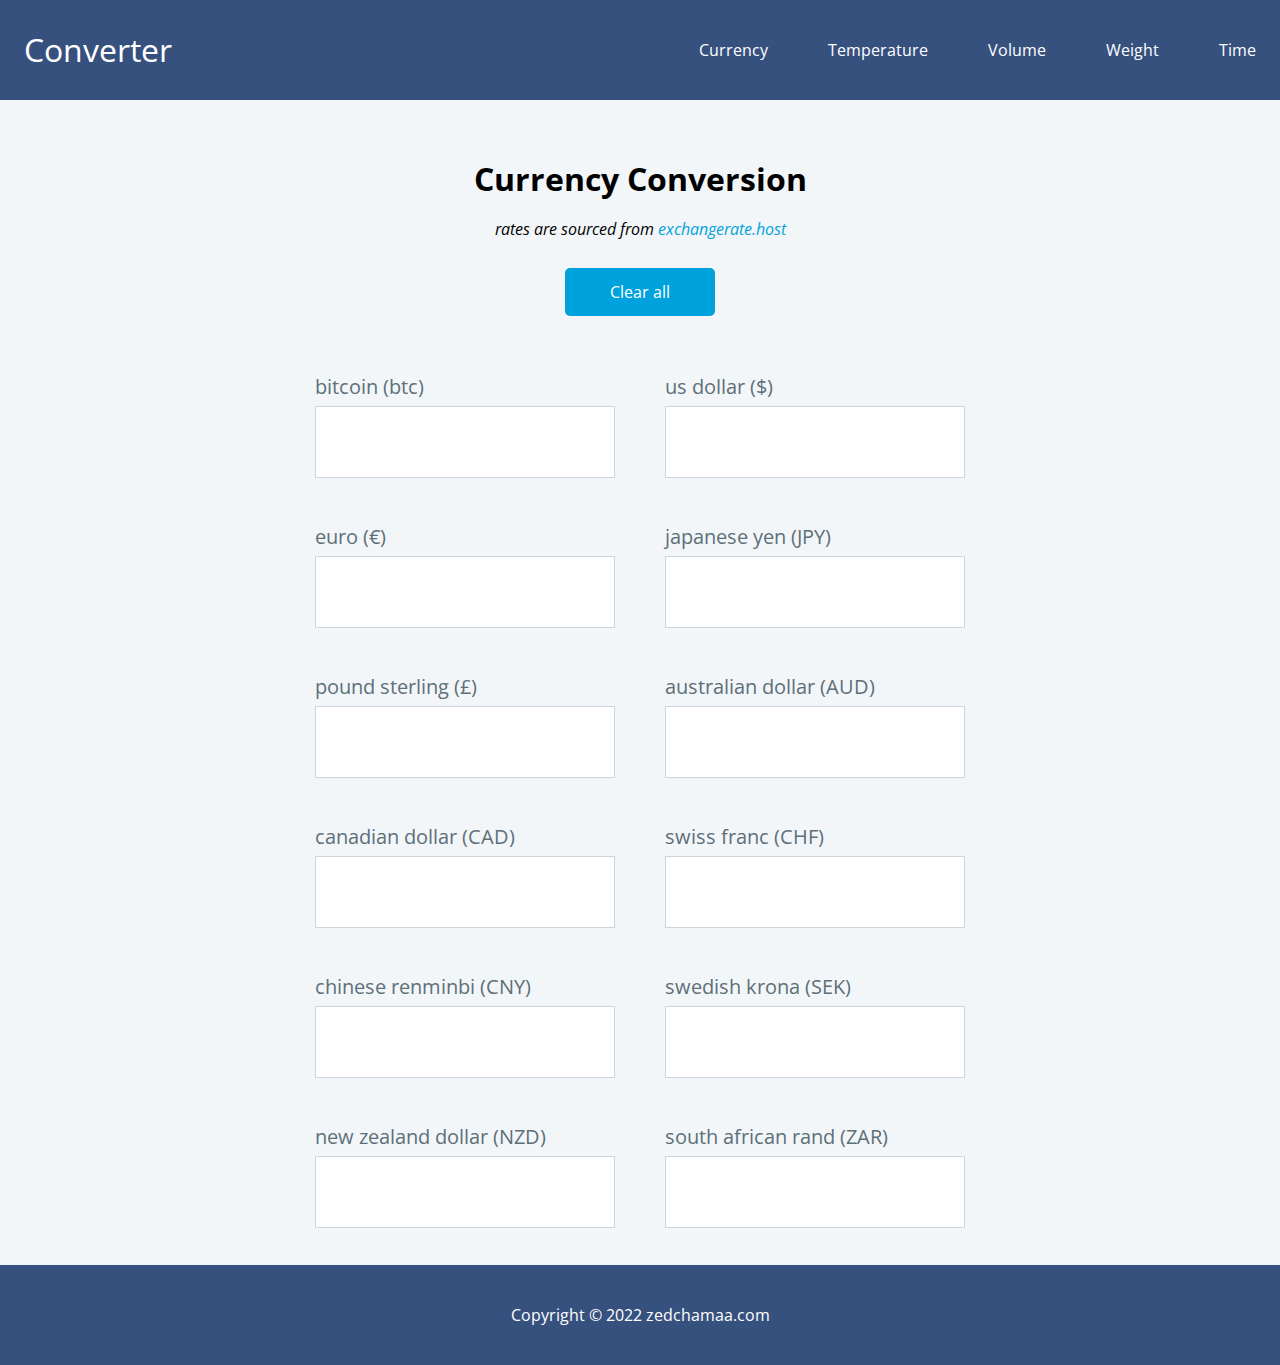
<file: index.html>
<!DOCTYPE html>
<html lang="en">
  <head>
    <meta charset="UTF-8" />
    <meta http-equiv="X-UA-Compatible" content="IE=edge" />
    <meta name="viewport" content="width=device-width, initial-scale=1.0" />
    <meta
      name="description"
      content="Use this unit converter to convert popular currencies, temperature, volume, weight and time."
    />
    <meta
      name="keywords"
      content="currency converter, currency calculator, currency conversion"
    />
    <link rel="icon" type="image/x-icon" href="/assets/icons/favicon.ico" />
    <link rel="stylesheet" href="/css/normalize.css" />
    <link rel="stylesheet" href="/css/style.css" />
    <link rel="preconnect" href="https://fonts.googleapis.com" />
    <link rel="preconnect" href="https://fonts.gstatic.com" crossorigin />
    <link
      href="https://fonts.googleapis.com/css2?family=Open+Sans:wght@400;700&display=swap"
      rel="stylesheet"
    />
    <script src="/javascripts/script.js" defer></script>
    <script src="/javascripts/currency.js" defer></script>
    <!-- Google Tag Manager -->
    <script>
      (function (w, d, s, l, i) {
        w[l] = w[l] || [];
        w[l].push({ "gtm.start": new Date().getTime(), event: "gtm.js" });
        var f = d.getElementsByTagName(s)[0],
          j = d.createElement(s),
          dl = l != "dataLayer" ? "&l=" + l : "";
        j.async = true;
        j.src = "https://www.googletagmanager.com/gtm.js?id=" + i + dl;
        f.parentNode.insertBefore(j, f);
      })(window, document, "script", "dataLayer", "GTM-T3T67Z2");
    </script>
    <!-- End Google Tag Manager -->
    <title>Unit Converter - Currency</title>
  </head>
  <body>
    <!-- Google Tag Manager (noscript) -->
    <noscript
      ><iframe
        src="https://www.googletagmanager.com/ns.html?id=GTM-T3T67Z2"
        height="0"
        width="0"
        style="display: none; visibility: hidden"
      ></iframe
    ></noscript>
    <!-- End Google Tag Manager (noscript) -->
    <div class="container">
      <header class="header">
        <nav class="navbar">
          <a class="nav-branding" href="/index.html">Converter</a>
          <ul class="nav-menu">
            <li class="nav-item">
              <a href="/index.html" class="nav-link">Currency</a>
            </li>
            <li class="nav-item">
              <a href="/temperature.html" class="nav-link">Temperature</a>
            </li>
            <li class="nav-item">
              <a href="/volume.html" class="nav-link">Volume</a>
            </li>
            <li class="nav-item">
              <a href="/weight.html" class="nav-link">Weight</a>
            </li>
            <li class="nav-item">
              <a href="/time.html" class="nav-link">Time</a>
            </li>
          </ul>
          <div class="hamburger">
            <span class="bar"></span>
            <span class="bar"></span>
            <span class="bar"></span>
          </div>
        </nav>
      </header>
      <main class="main">
        <div class="converter-container">
          <div class="page-heading">
            <h1>Currency Conversion</h1>
            <p class="notice">
              rates are sourced from
              <a target="_blank" href="https://exchangerate.host/#/"
                >exchangerate.host</a
              >
            </p>
            <div class="clear-button">
              <button class="clear-all">Clear all</button>
            </div>
          </div>
          <div class="box">
            <label for="btc">bitcoin (btc)</label><br />
            <input
              class="form-control"
              min="0"
              max="15"
              type="number"
              id="btc"
              name="btc"
              value=""
            />
          </div>
          <div class="box">
            <label for="usd">us dollar ($)</label><br />
            <input
              class="form-control"
              min="0"
              max="15"
              type="number"
              id="usd"
              name="usd"
              value=""
            />
          </div>
          <div class="box">
            <label for="eur">euro (€)</label><br />
            <input
              class="form-control"
              min="0"
              max="15"
              type="number"
              id="eur"
              name="eur"
              value=""
            />
          </div>
          <div class="box">
            <label for="jpy">japanese yen (JPY)</label><br />
            <input
              class="form-control"
              min="0"
              max="15"
              type="number"
              id="jpy"
              name="jpy"
              value=""
            />
          </div>
          <div class="box">
            <label for="gbp">pound sterling (£)</label><br />
            <input
              class="form-control"
              min="0"
              max="15"
              type="number"
              id="gbp"
              name="gbp"
              value=""
            />
          </div>
          <div class="box">
            <label for="aud">australian dollar (AUD)</label><br />
            <input
              class="form-control"
              min="0"
              max="15"
              type="number"
              id="aud"
              name="aud"
              value=""
            />
          </div>
          <div class="box">
            <label for="cad">canadian dollar (CAD)</label><br />
            <input
              class="form-control"
              min="0"
              max="15"
              type="number"
              id="cad"
              name="cad"
              value=""
            />
          </div>
          <div class="box">
            <label for="chf">swiss franc (CHF)</label><br />
            <input
              class="form-control"
              min="0"
              max="15"
              type="number"
              id="chf"
              name="chf"
              value=""
            />
          </div>
          <div class="box">
            <label for="cny">chinese renminbi (CNY)</label><br />
            <input
              class="form-control"
              min="0"
              max="15"
              type="number"
              id="cny"
              name="cny"
              value=""
            />
          </div>
          <div class="box">
            <label for="sek">swedish krona (SEK)</label><br />
            <input
              class="form-control"
              min="0"
              max="15"
              type="number"
              id="sek"
              name="sek"
              value=""
            />
          </div>
          <div class="box">
            <label for="nzd">new zealand dollar (NZD)</label><br />
            <input
              class="form-control"
              min="0"
              max="15"
              type="number"
              id="nzd"
              name="nzd"
              value=""
            />
          </div>
          <div class="box">
            <label for="zar">south african rand (ZAR)</label><br />
            <input
              class="form-control"
              min="0"
              max="15"
              type="number"
              id="zar"
              name="zar"
              value=""
            />
          </div>
        </div>
      </main>
      <footer class="footer">
        <div class="copyright">
          Copyright &copy; 2022
          <a target="_blank" href="https://zedchamaa.com/">zedchamaa.com</a>
        </div>
      </footer>
    </div>
  </body>
</html>
</file>
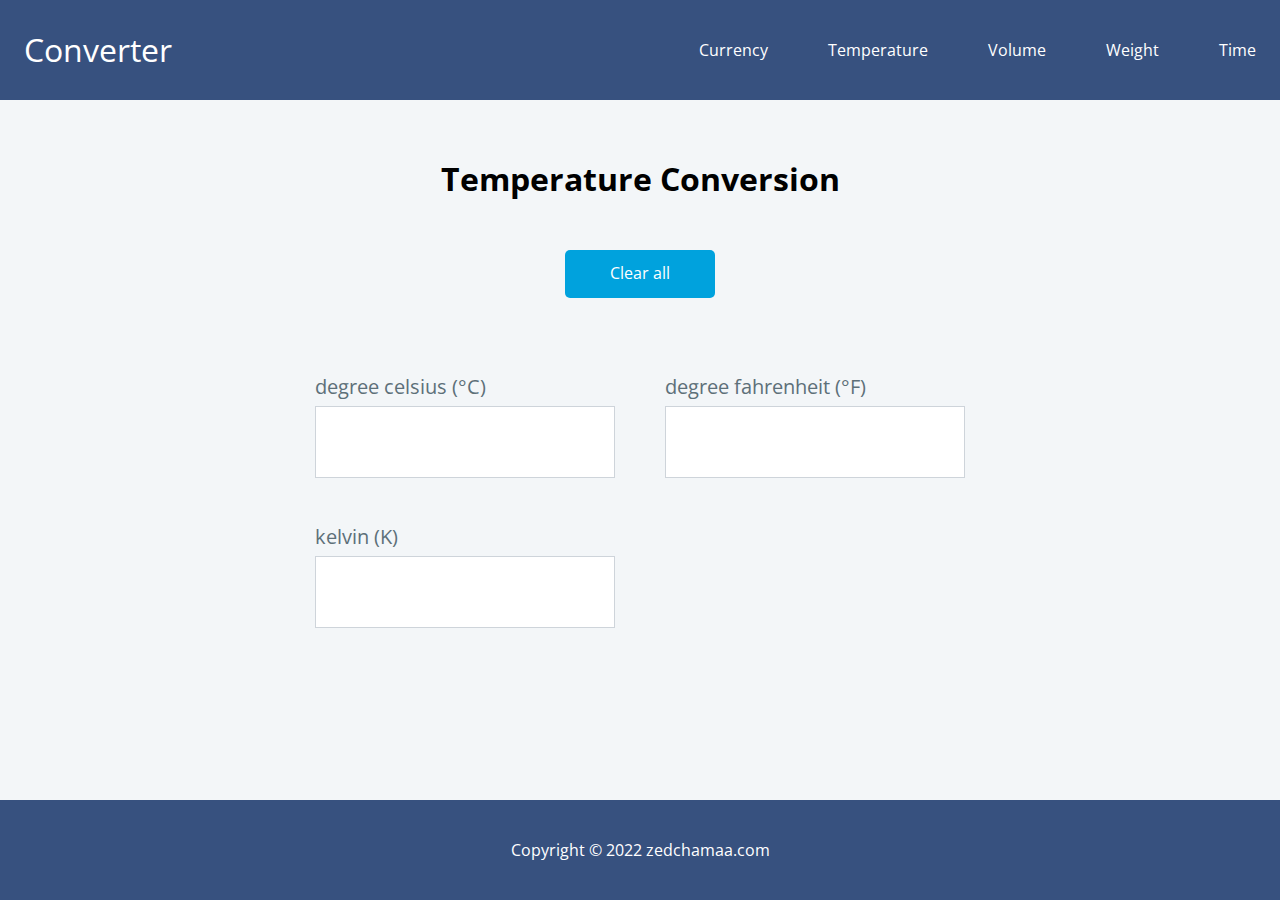
<file: temperature.html>
<!DOCTYPE html>
<html lang="en">
  <head>
    <meta charset="UTF-8" />
    <meta http-equiv="X-UA-Compatible" content="IE=edge" />
    <meta name="viewport" content="width=device-width, initial-scale=1.0" />
    <meta name="description" content="Convert popular temperature units." />
    <meta
      name="keywords"
      content="temperature converter, temperature calculator"
    />
    <link rel="icon" type="image/x-icon" href="/assets/icons/favicon.ico" />
    <link rel="stylesheet" href="/css/normalize.css" />
    <link rel="stylesheet" href="/css/style.css" />
    <link rel="preconnect" href="https://fonts.googleapis.com" />
    <link rel="preconnect" href="https://fonts.gstatic.com" crossorigin />
    <link
      href="https://fonts.googleapis.com/css2?family=Open+Sans:wght@400;700&display=swap"
      rel="stylesheet"
    />
    <script src="/javascripts/script.js" defer></script>
    <script src="/javascripts/temperature.js" defer></script>
    <!-- Google Tag Manager -->
    <script>
      (function (w, d, s, l, i) {
        w[l] = w[l] || [];
        w[l].push({ "gtm.start": new Date().getTime(), event: "gtm.js" });
        var f = d.getElementsByTagName(s)[0],
          j = d.createElement(s),
          dl = l != "dataLayer" ? "&l=" + l : "";
        j.async = true;
        j.src = "https://www.googletagmanager.com/gtm.js?id=" + i + dl;
        f.parentNode.insertBefore(j, f);
      })(window, document, "script", "dataLayer", "GTM-T3T67Z2");
    </script>
    <!-- End Google Tag Manager -->
    <title>Unit Converter - Temperature</title>
  </head>
  <body>
    <!-- Google Tag Manager (noscript) -->
    <noscript
      ><iframe
        src="https://www.googletagmanager.com/ns.html?id=GTM-T3T67Z2"
        height="0"
        width="0"
        style="display: none; visibility: hidden"
      ></iframe
    ></noscript>
    <!-- End Google Tag Manager (noscript) -->
    <div class="container">
      <header class="header">
        <nav class="navbar">
          <a class="nav-branding" href="/index.html">Converter</a>
          <ul class="nav-menu">
            <li class="nav-item">
              <a href="/index.html" class="nav-link">Currency</a>
            </li>
            <li class="nav-item">
              <a href="/temperature.html" class="nav-link">Temperature</a>
            </li>
            <li class="nav-item">
              <a href="/volume.html" class="nav-link">Volume</a>
            </li>
            <li class="nav-item">
              <a href="/weight.html" class="nav-link">Weight</a>
            </li>
            <li class="nav-item">
              <a href="/time.html" class="nav-link">Time</a>
            </li>
          </ul>
          <div class="hamburger">
            <span class="bar"></span>
            <span class="bar"></span>
            <span class="bar"></span>
          </div>
        </nav>
      </header>
      <main class="main">
        <div class="converter-container">
          <div class="page-heading">
            <h1>Temperature Conversion</h1>
            <div class="clear-button">
              <button class="clear-all">Clear all</button>
            </div>
          </div>
          <div class="box">
            <label for="celsius">degree celsius (°C)</label><br />
            <input
              class="form-control"
              min="0"
              max="15"
              type="number"
              id="celsius"
              name="celsius"
              value=""
            />
          </div>
          <div class="box">
            <label for="fahrenheit">degree fahrenheit (°F)</label><br />
            <input
              class="form-control"
              min="0"
              max="15"
              type="number"
              id="fahrenheit"
              name="fahrenheit"
              value=""
            />
          </div>
          <div class="box">
            <label for="kelvin">kelvin (K)</label><br />
            <input
              class="form-control"
              min="0"
              max="15"
              type="number"
              id="kelvin"
              name="kelvin"
              value=""
            />
          </div>
        </div>
      </main>
      <footer class="footer">
        <div class="copyright">
          Copyright &copy; 2022
          <a target="_blank" href="https://zedchamaa.com/">zedchamaa.com</a>
        </div>
      </footer>
    </div>
  </body>
</html>
</file>
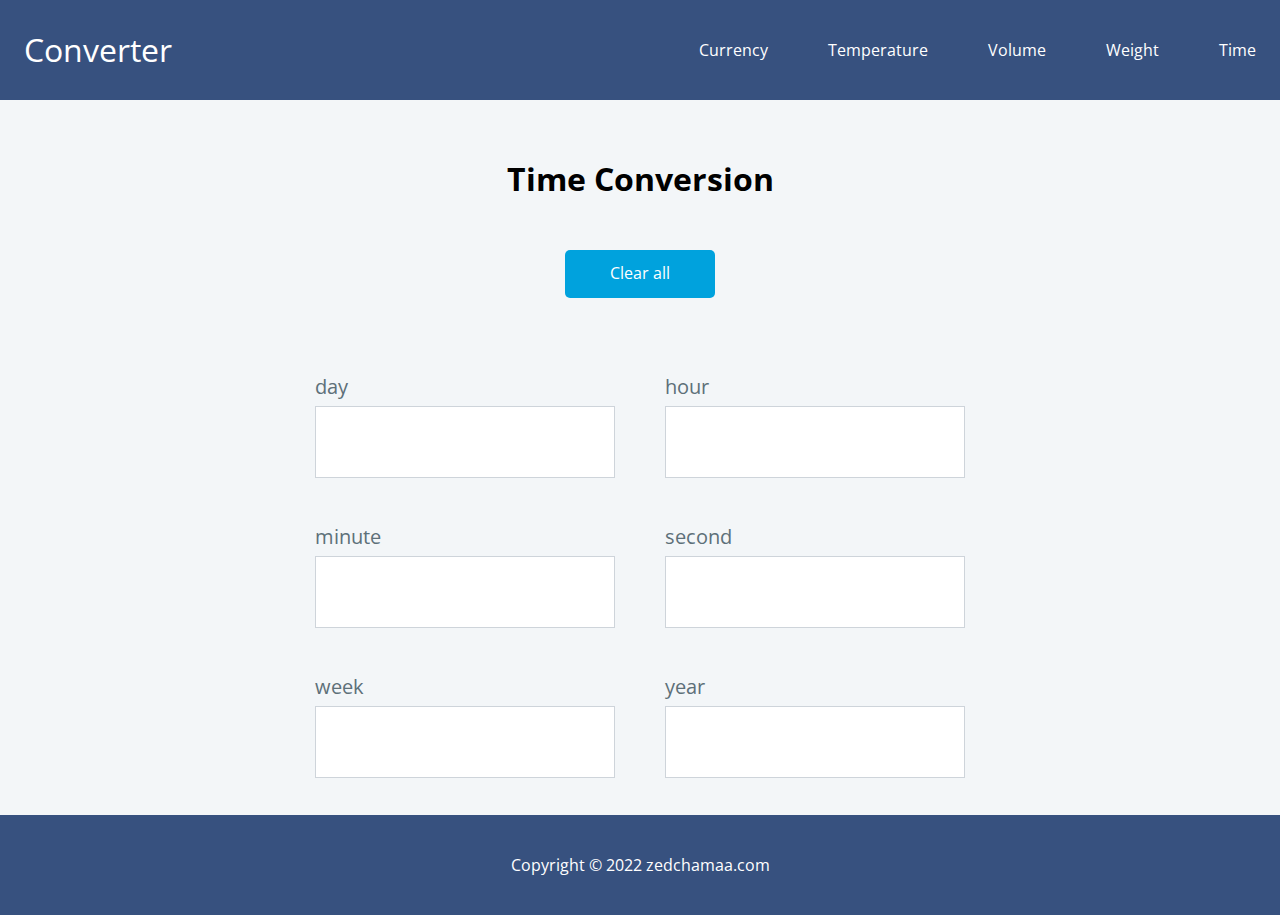
<file: time.html>
<!DOCTYPE html>
<html lang="en">
  <head>
    <meta charset="UTF-8" />
    <meta http-equiv="X-UA-Compatible" content="IE=edge" />
    <meta name="viewport" content="width=device-width, initial-scale=1.0" />
    <meta name="description" content="Convert popular time units." />
    <meta name="keywords" content="time converter, time calculator" />
    <link rel="icon" type="image/x-icon" href="/assets/icons/favicon.ico" />
    <link rel="stylesheet" href="/css/normalize.css" />
    <link rel="stylesheet" href="/css/style.css" />
    <link rel="preconnect" href="https://fonts.googleapis.com" />
    <link rel="preconnect" href="https://fonts.gstatic.com" crossorigin />
    <link
      href="https://fonts.googleapis.com/css2?family=Open+Sans:wght@400;700&display=swap"
      rel="stylesheet"
    />
    <script src="/javascripts/script.js" defer></script>
    <script src="/javascripts/time.js" defer></script>
    <!-- Google Tag Manager -->
    <script>
      (function (w, d, s, l, i) {
        w[l] = w[l] || [];
        w[l].push({ "gtm.start": new Date().getTime(), event: "gtm.js" });
        var f = d.getElementsByTagName(s)[0],
          j = d.createElement(s),
          dl = l != "dataLayer" ? "&l=" + l : "";
        j.async = true;
        j.src = "https://www.googletagmanager.com/gtm.js?id=" + i + dl;
        f.parentNode.insertBefore(j, f);
      })(window, document, "script", "dataLayer", "GTM-T3T67Z2");
    </script>
    <!-- End Google Tag Manager -->
    <title>Unit Converter - Time</title>
  </head>
  <body>
    <!-- Google Tag Manager (noscript) -->
    <noscript
      ><iframe
        src="https://www.googletagmanager.com/ns.html?id=GTM-T3T67Z2"
        height="0"
        width="0"
        style="display: none; visibility: hidden"
      ></iframe
    ></noscript>
    <!-- End Google Tag Manager (noscript) -->
    <div class="container">
      <header class="header">
        <nav class="navbar">
          <a class="nav-branding" href="/index.html">Converter</a>
          <ul class="nav-menu">
            <li class="nav-item">
              <a href="/index.html" class="nav-link">Currency</a>
            </li>
            <li class="nav-item">
              <a href="/temperature.html" class="nav-link">Temperature</a>
            </li>
            <li class="nav-item">
              <a href="/volume.html" class="nav-link">Volume</a>
            </li>
            <li class="nav-item">
              <a href="/weight.html" class="nav-link">Weight</a>
            </li>
            <li class="nav-item">
              <a href="/time.html" class="nav-link">Time</a>
            </li>
          </ul>
          <div class="hamburger">
            <span class="bar"></span>
            <span class="bar"></span>
            <span class="bar"></span>
          </div>
        </nav>
      </header>
      <main class="main">
        <div class="converter-container">
          <div class="page-heading">
            <h1>Time Conversion</h1>
            <div class="clear-button">
              <button class="clear-all">Clear all</button>
            </div>
          </div>
          <div class="box">
            <label for="day">day</label><br />
            <input
              class="form-control"
              min="0"
              max="15"
              type="number"
              id="day"
              name="day"
              value=""
            />
          </div>
          <div class="box">
            <label for="hour">hour</label><br />
            <input
              class="form-control"
              min="0"
              max="15"
              type="number"
              id="hour"
              name="hour"
              value=""
            />
          </div>
          <div class="box">
            <label for="minute">minute</label><br />
            <input
              class="form-control"
              min="0"
              max="15"
              type="number"
              id="minute"
              name="minute"
              value=""
            />
          </div>
          <div class="box">
            <label for="second">second</label><br />
            <input
              class="form-control"
              min="0"
              max="15"
              type="number"
              id="second"
              name="second"
              value=""
            />
          </div>
          <div class="box">
            <label for="week">week</label><br />
            <input
              class="form-control"
              min="0"
              max="15"
              type="number"
              id="week"
              name="week"
              value=""
            />
          </div>
          <div class="box">
            <label for="year">year</label><br />
            <input
              class="form-control"
              min="0"
              max="15"
              type="number"
              id="year"
              name="year"
              value=""
            />
          </div>
        </div>
      </main>
      <footer class="footer">
        <div class="copyright">
          Copyright &copy; 2022
          <a target="_blank" href="https://zedchamaa.com/">zedchamaa.com</a>
        </div>
      </footer>
    </div>
  </body>
</html>
</file>
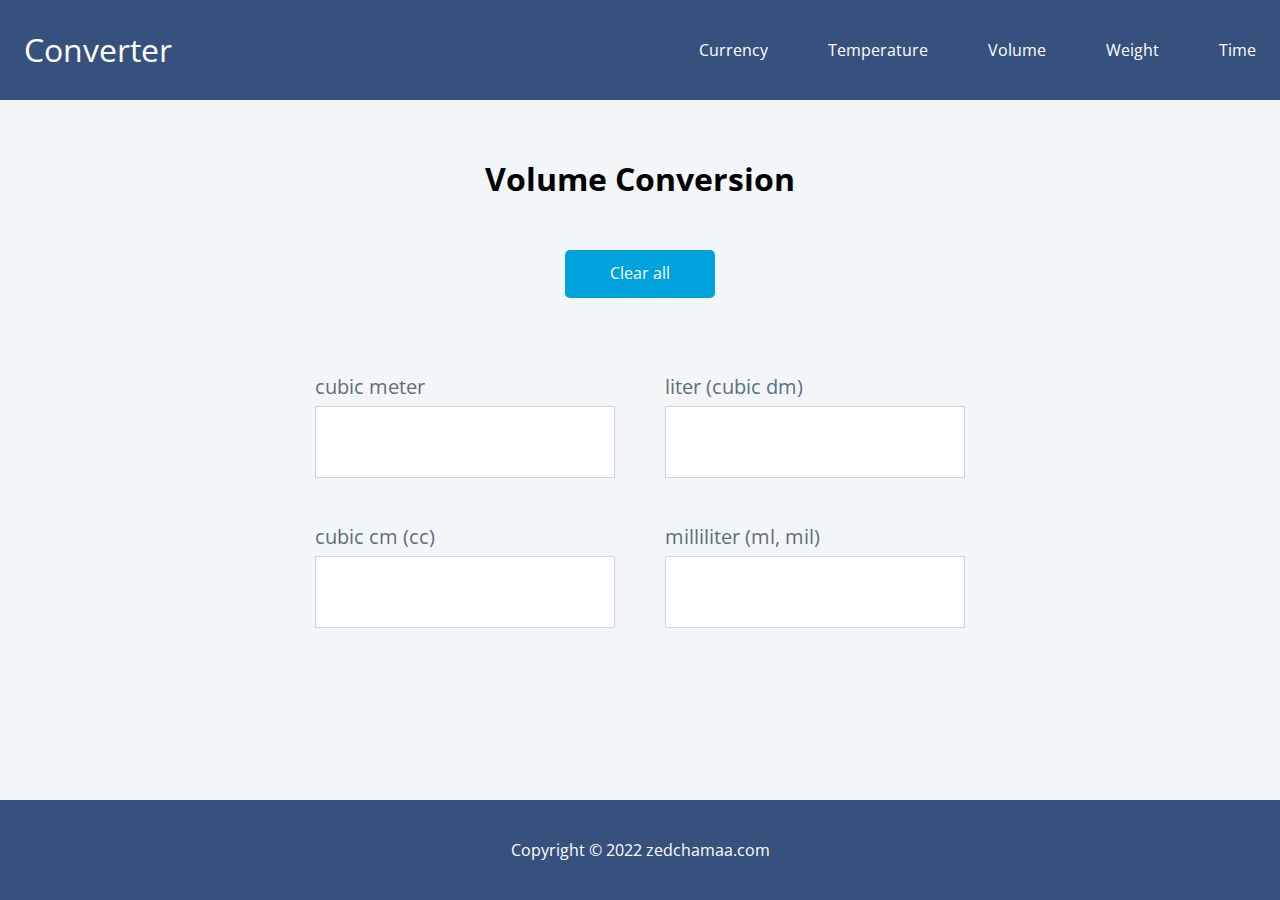
<file: volume.html>
<!DOCTYPE html>
<html lang="en">
  <head>
    <meta charset="UTF-8" />
    <meta http-equiv="X-UA-Compatible" content="IE=edge" />
    <meta name="viewport" content="width=device-width, initial-scale=1.0" />
    <meta name="description" content="Convert popular volume units." />
    <meta name="keywords" content="volume converter, volume calculator" />
    <link rel="icon" type="image/x-icon" href="/assets/icons/favicon.ico" />
    <link rel="stylesheet" href="/css/normalize.css" />
    <link rel="stylesheet" href="/css/style.css" />
    <link rel="preconnect" href="https://fonts.googleapis.com" />
    <link rel="preconnect" href="https://fonts.gstatic.com" crossorigin />
    <link
      href="https://fonts.googleapis.com/css2?family=Open+Sans:wght@400;700&display=swap"
      rel="stylesheet"
    />
    <script src="/javascripts/script.js" defer></script>
    <script src="/javascripts/volume.js" defer></script>
    <!-- Google Tag Manager -->
    <script>
      (function (w, d, s, l, i) {
        w[l] = w[l] || [];
        w[l].push({ "gtm.start": new Date().getTime(), event: "gtm.js" });
        var f = d.getElementsByTagName(s)[0],
          j = d.createElement(s),
          dl = l != "dataLayer" ? "&l=" + l : "";
        j.async = true;
        j.src = "https://www.googletagmanager.com/gtm.js?id=" + i + dl;
        f.parentNode.insertBefore(j, f);
      })(window, document, "script", "dataLayer", "GTM-T3T67Z2");
    </script>
    <!-- End Google Tag Manager -->
    <title>Unit Converter - Volume</title>
  </head>
  <body>
    <!-- Google Tag Manager (noscript) -->
    <noscript
      ><iframe
        src="https://www.googletagmanager.com/ns.html?id=GTM-T3T67Z2"
        height="0"
        width="0"
        style="display: none; visibility: hidden"
      ></iframe
    ></noscript>
    <!-- End Google Tag Manager (noscript) -->
    <div class="container">
      <header class="header">
        <nav class="navbar">
          <a class="nav-branding" href="/index.html">Converter</a>
          <ul class="nav-menu">
            <li class="nav-item">
              <a href="/index.html" class="nav-link">Currency</a>
            </li>
            <li class="nav-item">
              <a href="/temperature.html" class="nav-link">Temperature</a>
            </li>
            <li class="nav-item">
              <a href="/volume.html" class="nav-link">Volume</a>
            </li>
            <li class="nav-item">
              <a href="/weight.html" class="nav-link">Weight</a>
            </li>
            <li class="nav-item">
              <a href="/time.html" class="nav-link">Time</a>
            </li>
          </ul>
          <div class="hamburger">
            <span class="bar"></span>
            <span class="bar"></span>
            <span class="bar"></span>
          </div>
        </nav>
      </header>
      <main class="main">
        <div class="converter-container">
          <div class="page-heading">
            <h1>Volume Conversion</h1>
            <div class="clear-button">
              <button class="clear-all">Clear all</button>
            </div>
          </div>
          <div class="box">
            <label for="cubic-meter">cubic meter</label><br />
            <input
              class="form-control"
              min="0"
              max="15"
              type="number"
              id="cubic-meter"
              name="cubic-meter"
              value=""
            />
          </div>
          <div class="box">
            <label for="liter">liter (cubic dm)</label><br />
            <input
              class="form-control"
              min="0"
              max="15"
              type="number"
              id="liter"
              name="liter"
              value=""
            />
          </div>
          <div class="box">
            <label for="cubic-centimeter">cubic cm (cc)</label><br />
            <input
              class="form-control"
              min="0"
              max="15"
              type="number"
              id="cubic-centimeter"
              name="cubic-centimeter"
              value=""
            />
          </div>
          <div class="box">
            <label for="milliliter">milliliter (ml, mil)</label><br />
            <input
              class="form-control"
              min="0"
              max="15"
              type="number"
              id="milliliter"
              name="milliliter"
              value=""
            />
          </div>
        </div>
      </main>
      <footer class="footer">
        <div class="copyright">
          Copyright &copy; 2022
          <a target="_blank" href="https://zedchamaa.com/">zedchamaa.com</a>
        </div>
      </footer>
    </div>
  </body>
</html>
</file>
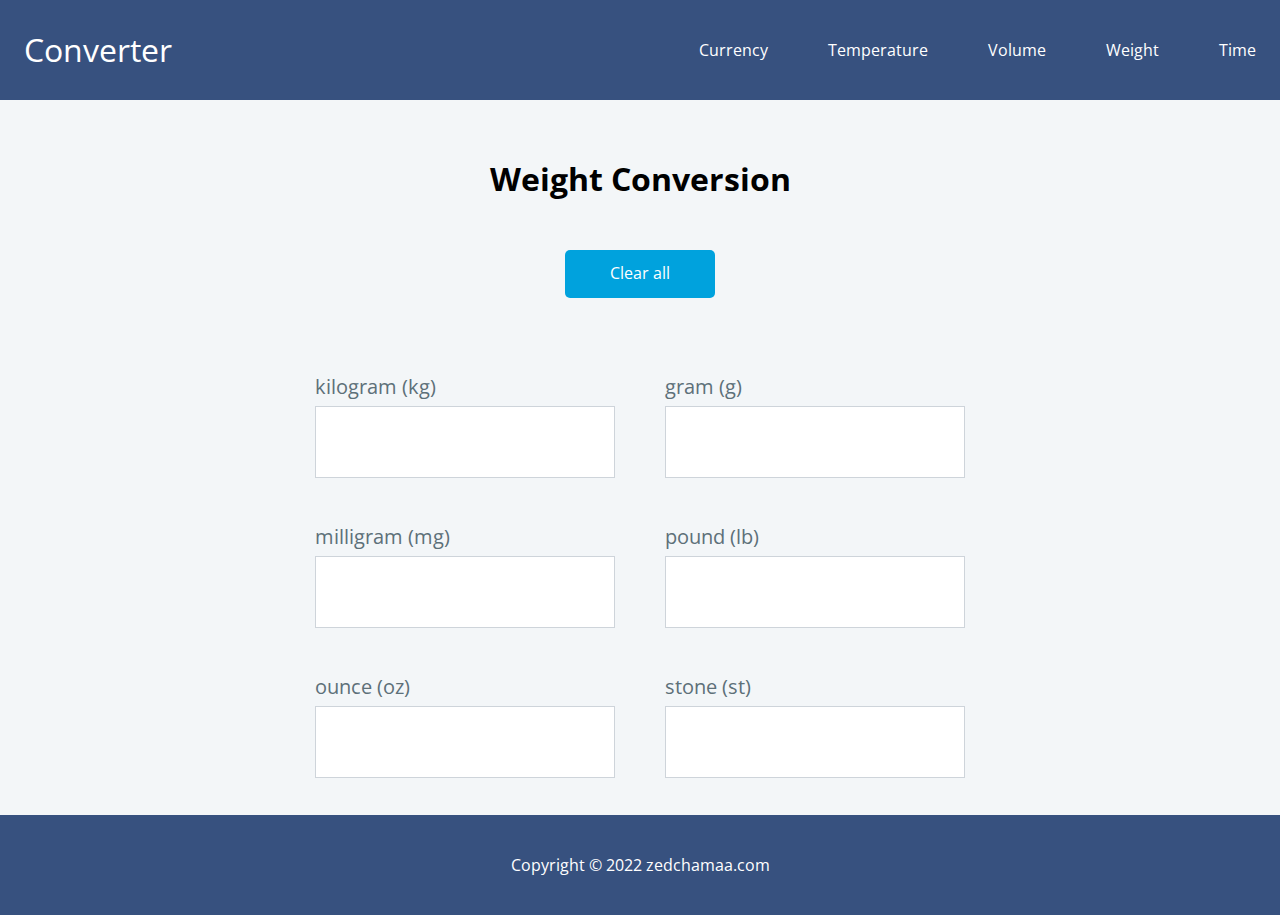
<file: weight.html>
<!DOCTYPE html>
<html lang="en">
  <head>
    <meta charset="UTF-8" />
    <meta http-equiv="X-UA-Compatible" content="IE=edge" />
    <meta name="viewport" content="width=device-width, initial-scale=1.0" />
    <meta name="description" content="Convert popular weight units." />
    <meta name="keywords" content="weight converter, weight calculator" />
    <link rel="icon" type="image/x-icon" href="/assets/icons/favicon.ico" />
    <link rel="stylesheet" href="/css/normalize.css" />
    <link rel="stylesheet" href="/css/style.css" />
    <link rel="preconnect" href="https://fonts.googleapis.com" />
    <link rel="preconnect" href="https://fonts.gstatic.com" crossorigin />
    <link
      href="https://fonts.googleapis.com/css2?family=Open+Sans:wght@400;700&display=swap"
      rel="stylesheet"
    />
    <script src="/javascripts/script.js" defer></script>
    <script src="/javascripts/weight.js" defer></script>
    <!-- Google Tag Manager -->
    <script>
      (function (w, d, s, l, i) {
        w[l] = w[l] || [];
        w[l].push({ "gtm.start": new Date().getTime(), event: "gtm.js" });
        var f = d.getElementsByTagName(s)[0],
          j = d.createElement(s),
          dl = l != "dataLayer" ? "&l=" + l : "";
        j.async = true;
        j.src = "https://www.googletagmanager.com/gtm.js?id=" + i + dl;
        f.parentNode.insertBefore(j, f);
      })(window, document, "script", "dataLayer", "GTM-T3T67Z2");
    </script>
    <!-- End Google Tag Manager -->
    <title>Unit Converter - Weight</title>
  </head>
  <body>
    <!-- Google Tag Manager (noscript) -->
    <noscript
      ><iframe
        src="https://www.googletagmanager.com/ns.html?id=GTM-T3T67Z2"
        height="0"
        width="0"
        style="display: none; visibility: hidden"
      ></iframe
    ></noscript>
    <!-- End Google Tag Manager (noscript) -->
    <div class="container">
      <header class="header">
        <nav class="navbar">
          <a class="nav-branding" href="/index.html">Converter</a>
          <ul class="nav-menu">
            <li class="nav-item">
              <a href="/index.html" class="nav-link">Currency</a>
            </li>
            <li class="nav-item">
              <a href="/temperature.html" class="nav-link">Temperature</a>
            </li>
            <li class="nav-item">
              <a href="/volume.html" class="nav-link">Volume</a>
            </li>
            <li class="nav-item">
              <a href="/weight.html" class="nav-link">Weight</a>
            </li>
            <li class="nav-item">
              <a href="/time.html" class="nav-link">Time</a>
            </li>
          </ul>
          <div class="hamburger">
            <span class="bar"></span>
            <span class="bar"></span>
            <span class="bar"></span>
          </div>
        </nav>
      </header>
      <main class="main">
        <div class="converter-container">
          <div class="page-heading">
            <h1>Weight Conversion</h1>
            <div class="clear-button">
              <button class="clear-all">Clear all</button>
            </div>
          </div>
          <div class="box">
            <label for="kilogram">kilogram (kg)</label><br />
            <input
              class="form-control"
              min="0"
              max="15"
              type="number"
              id="kilogram"
              name="kilogram"
              value=""
            />
          </div>
          <div class="box">
            <label for="gram">gram (g)</label><br />
            <input
              class="form-control"
              min="0"
              max="15"
              type="number"
              id="gram"
              name="gram"
              value=""
            />
          </div>
          <div class="box">
            <label for="milligram">milligram (mg)</label><br />
            <input
              class="form-control"
              min="0"
              max="15"
              type="number"
              id="milligram"
              name="milligram"
              value=""
            />
          </div>
          <div class="box">
            <label for="pound">pound (lb)</label><br />
            <input
              class="form-control"
              min="0"
              max="15"
              type="number"
              id="pound"
              name="pound"
              value=""
            />
          </div>
          <div class="box">
            <label for="ounce">ounce (oz)</label><br />
            <input
              class="form-control"
              min="0"
              max="15"
              type="number"
              id="ounce"
              name="ounce"
              value=""
            />
          </div>
          <div class="box">
            <label for="stone">stone (st)</label><br />
            <input
              class="form-control"
              min="0"
              max="15"
              type="number"
              id="stone"
              name="stone"
              value=""
            />
          </div>
        </div>
      </main>
      <footer class="footer">
        <div class="copyright">
          Copyright &copy; 2022
          <a target="_blank" href="https://zedchamaa.com/">zedchamaa.com</a>
        </div>
      </footer>
    </div>
  </body>
</html>
</file>
<file: css/style.css>
* {
  padding: 0;
  margin: 0;
  box-sizing: border-box;
}

/* For screens that are wider than 768px */

html {
  font-size: 100%;
}

body {
  font-family: 'Open Sans', sans-serif;
}

/* Chrome, Safari, Edge, Opera */
input::-webkit-outer-spin-button,
input::-webkit-inner-spin-button {
  -webkit-appearance: none;
  margin: 0;
}

/* Firefox */
input[type=number] {
  -moz-appearance: textfield;
}

.header {
  background-color: #37517F;
  grid-area: header;
}

.main {
  display: flex;
  justify-content: center;
  align-items: flex-start;
  background-color: #F3F6F8;
  grid-area: main;
}

.converter-container {
  display: grid;
  grid-template: 225px 150px 150px / repeat(2, 1fr);
  grid-template-areas: 
   "title title"
   "conversion conversion";
   grid-auto-rows: 150px;
   justify-items: center;
   padding-top: 40px;
}

.page-heading {
  margin-bottom: 20px;
  grid-area: title;
  text-align: center;
}

.notice {
  font-style: italic;
}

.notice > a {
  color: #00A2DD;
}

.notice > a:hover {
  color: #37517F;
}

.box {
  background-color: #F3F6F8;
  width: 350px;
  height: 120px;
  color: #fff;
  padding: 10px 10px 0 25px;
}

.clear-button {
  display: flex;
  justify-content: center;
  width: 100%;
}

.clear-all {
  margin: 30px 0 20px 0;
  width: 150px;
  height: 48px;
  border-radius: 5px;
  border: none;
  background-color: #00a2dd;
  color: #fff;
  cursor: pointer;
}

label {
  color: #5d7079;
  font-size: 1.25rem;
}

input {
  border: 1px solid lightgray;
  margin-top: 8px;
  padding-left: 10px;
  width: 300px;
  height: 72px;
  font-size: 1.953rem;
}

.form-control {
  border: 1px solid #ced4da;
  outline: 0;
  transition: border .15s, box-shadow .15s;
}

.form-control:focus {
  border: 1px solid #86b7fe;
  box-shadow: 0 0 0 5px #b9d3fa;
}

.footer {
  display: flex;
  justify-content: center;
  align-items: center;
  background-color: #37517F;
  grid-area: footer;
  color: #fff;
}

li {
  list-style: none;
}

a {
  color: #fff;
  text-decoration: none;
}

.copyright > a:hover {
  color: #00A2DD;
}

.navbar {
  display: flex;
  justify-content: space-between;
  align-items: center;
  min-height: 70px;
  margin-top: 15px;
  padding: 0 24px;
}

.nav-menu {
  display: flex;
  justify-content: space-between;
  align-items: center;
  gap: 60px;
}

.nav-branding {
  font-size: 2rem;
}

.nav-link {
  transition: 0.7s ease;
}

.nav-link:hover {
  color: #00A2DD;
}

.hamburger {
  display: none;
  cursor: pointer;
}

.bar {
  display: block;
  width: 25px;
  height: 3px;
  margin: 5px auto;
  -webkit-transition: all 0.3s ease-in-out;
  transition: all 0.3s ease-in-out;
  background-color: #fff;
}

.container {
  display: grid;
  grid-template: 100px auto 100px / 100fr;
  grid-template-areas: 
    "header"
    "main"
    "footer";
  height: 100vh;
}

/* For screens that are less than 768px wide */

@media screen and (max-width: 768px) {
  .hamburger {
    display: block;
  }

  .hamburger.active .bar:nth-child(2) {
    opacity: 0;
  }

  .hamburger.active .bar:nth-child(1) {
    transform: translateY(8px) rotate(45deg);
  }

  .hamburger.active .bar:nth-child(3) {
    transform: translateY(-8px) rotate(-45deg);
  }
  
  .nav-menu {
    flex-direction: column;
    position: fixed;
    left: -100%;
    top: 70px;
    gap: 0;
    background-color: #2E4369;
    width: 100%;
    text-align: center;
    transition: 0.3s;
  }

  .nav-item {
    margin: 16px 0;
  }

  .nav-menu.active {
    left: 0;
  }

  .converter-container {
  display: flex;
  flex-direction: column;
  align-items: center;
  width: auto;
  height: auto;
  margin: 30px 0;
  padding: 15px 0;
  gap: 10px;
  }

}
</file>
